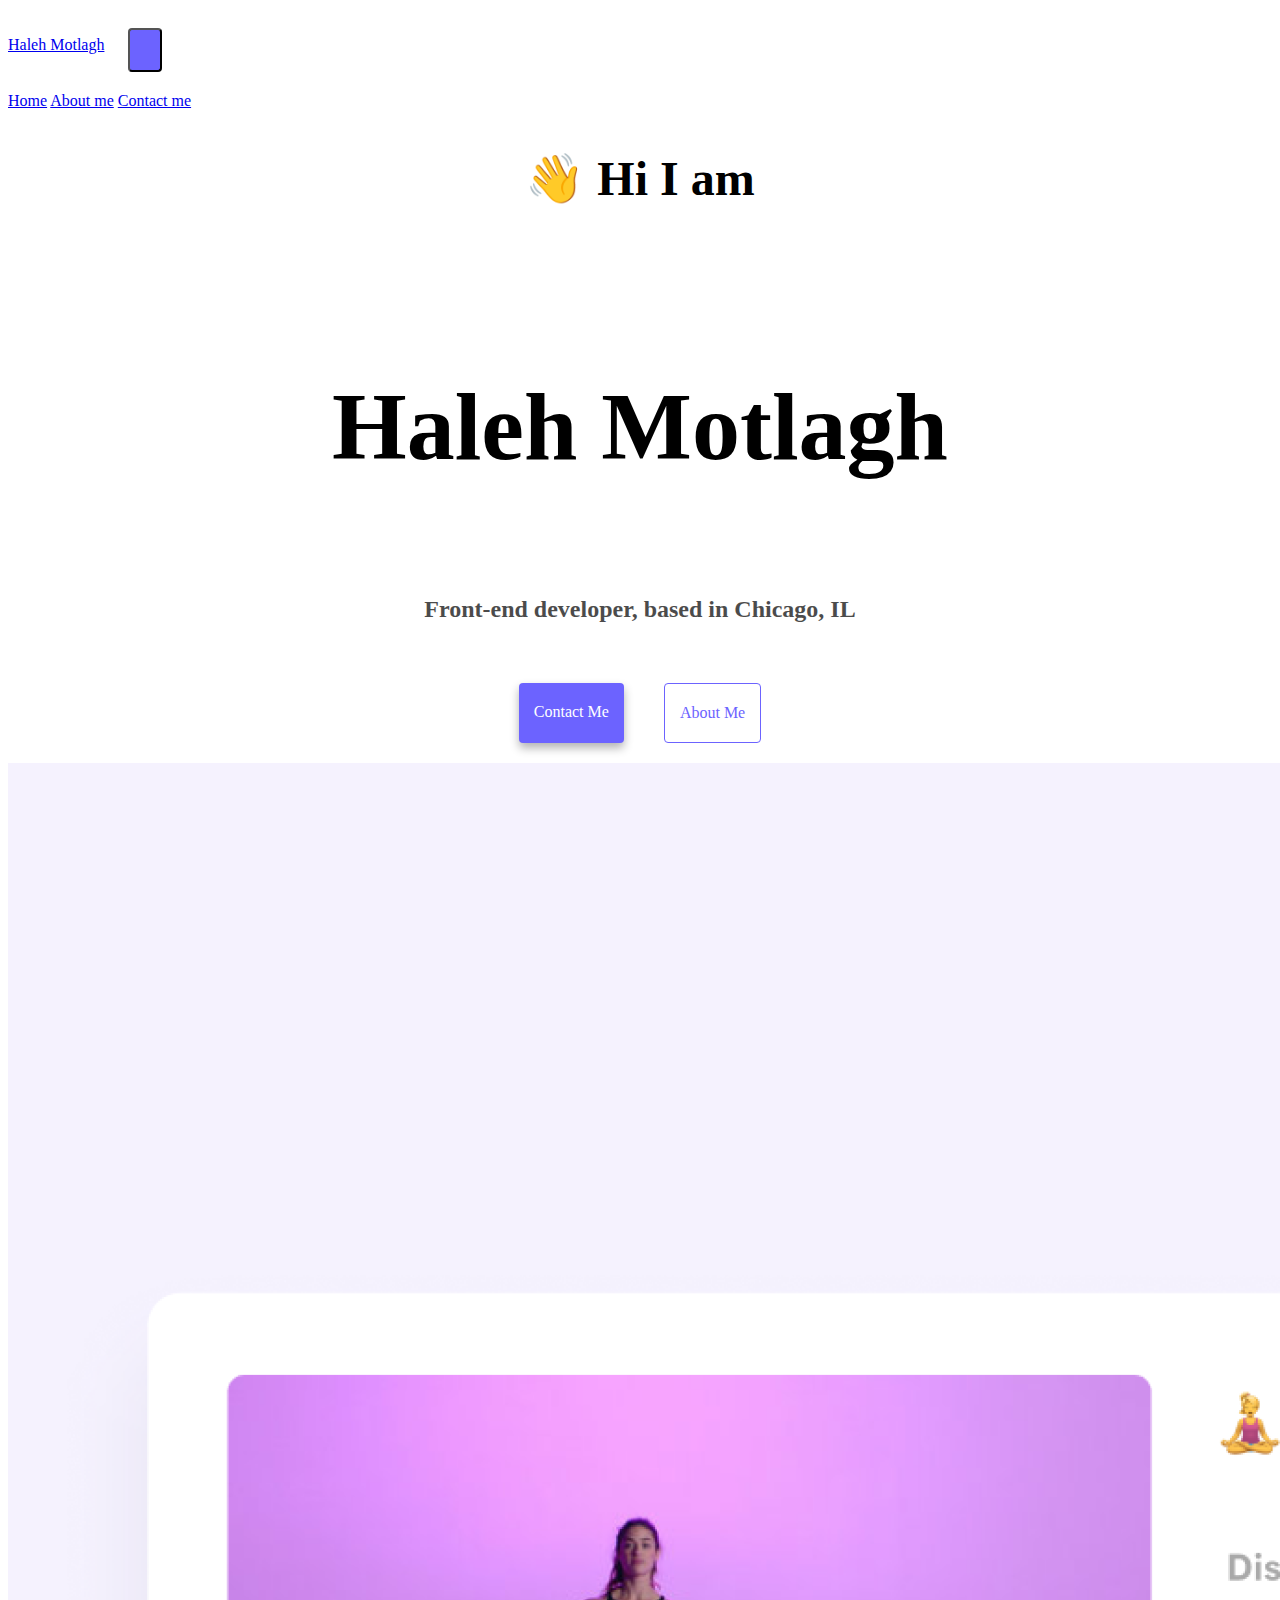
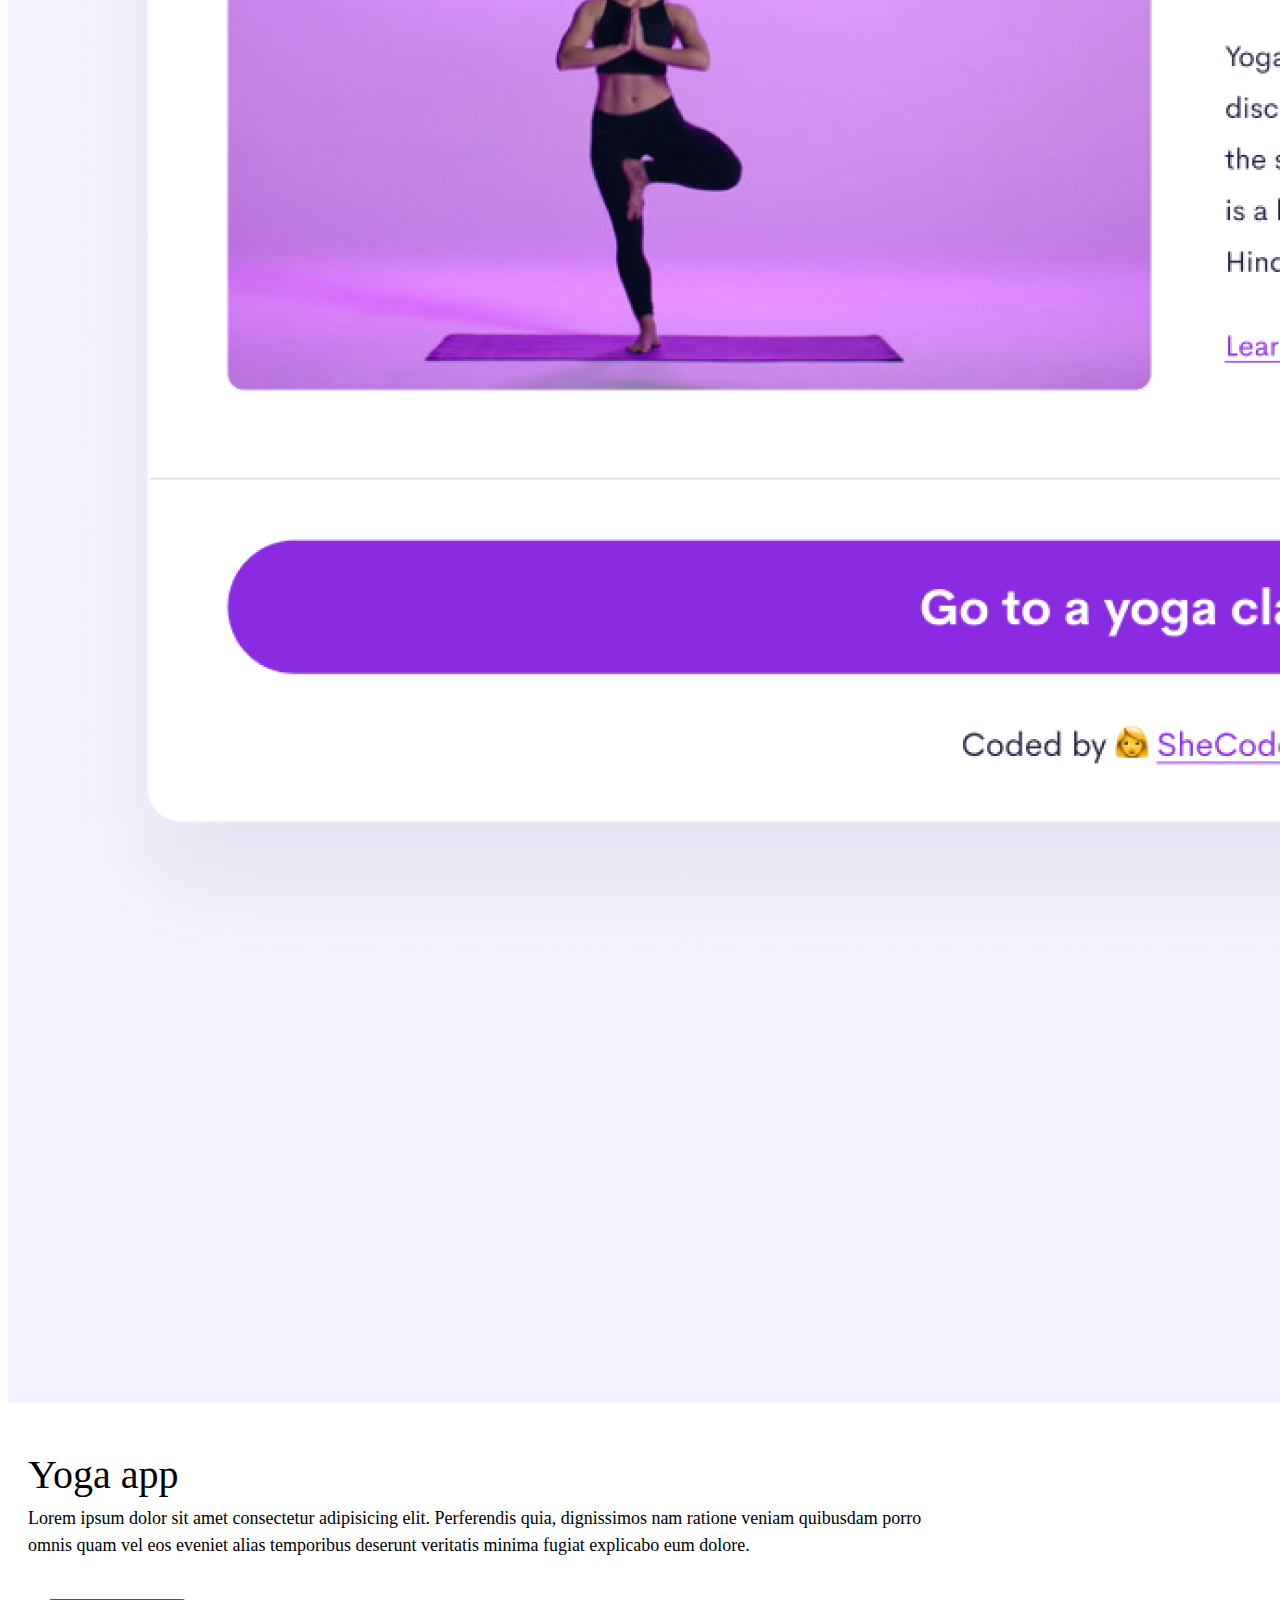
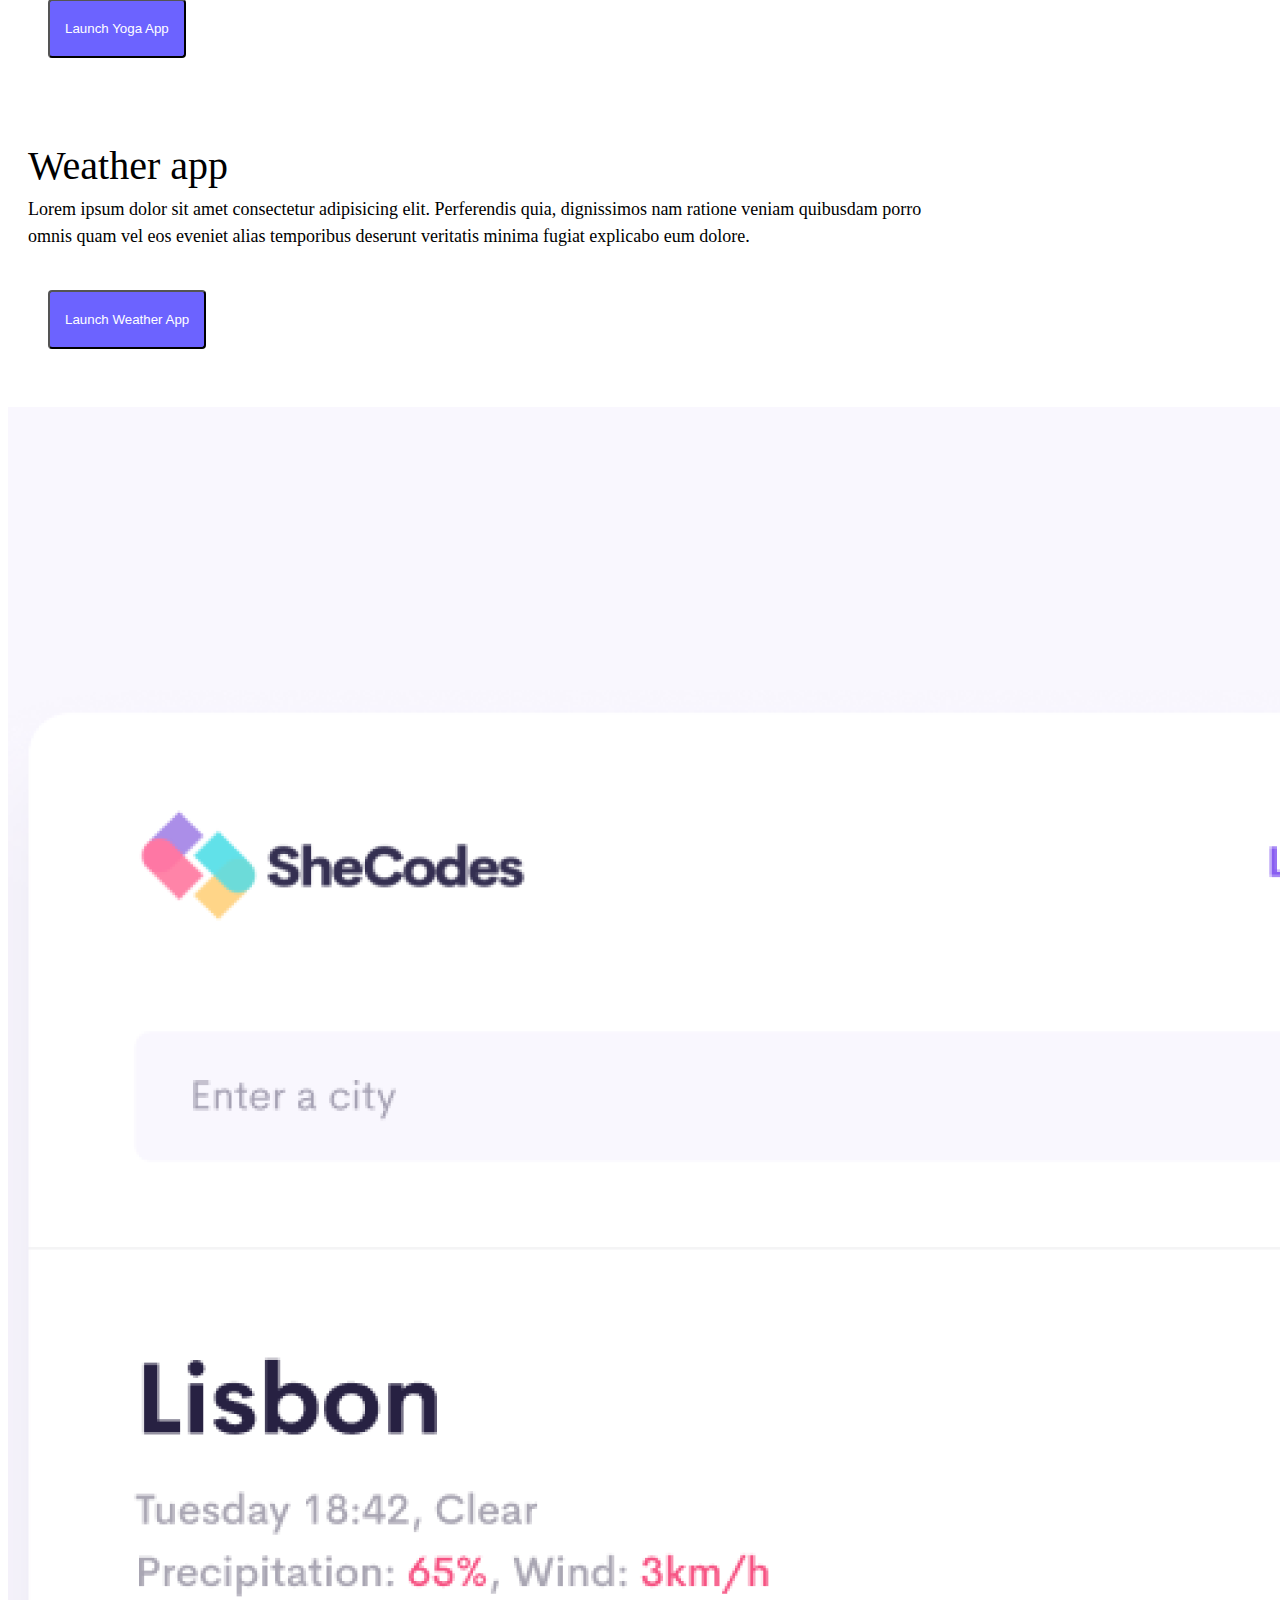
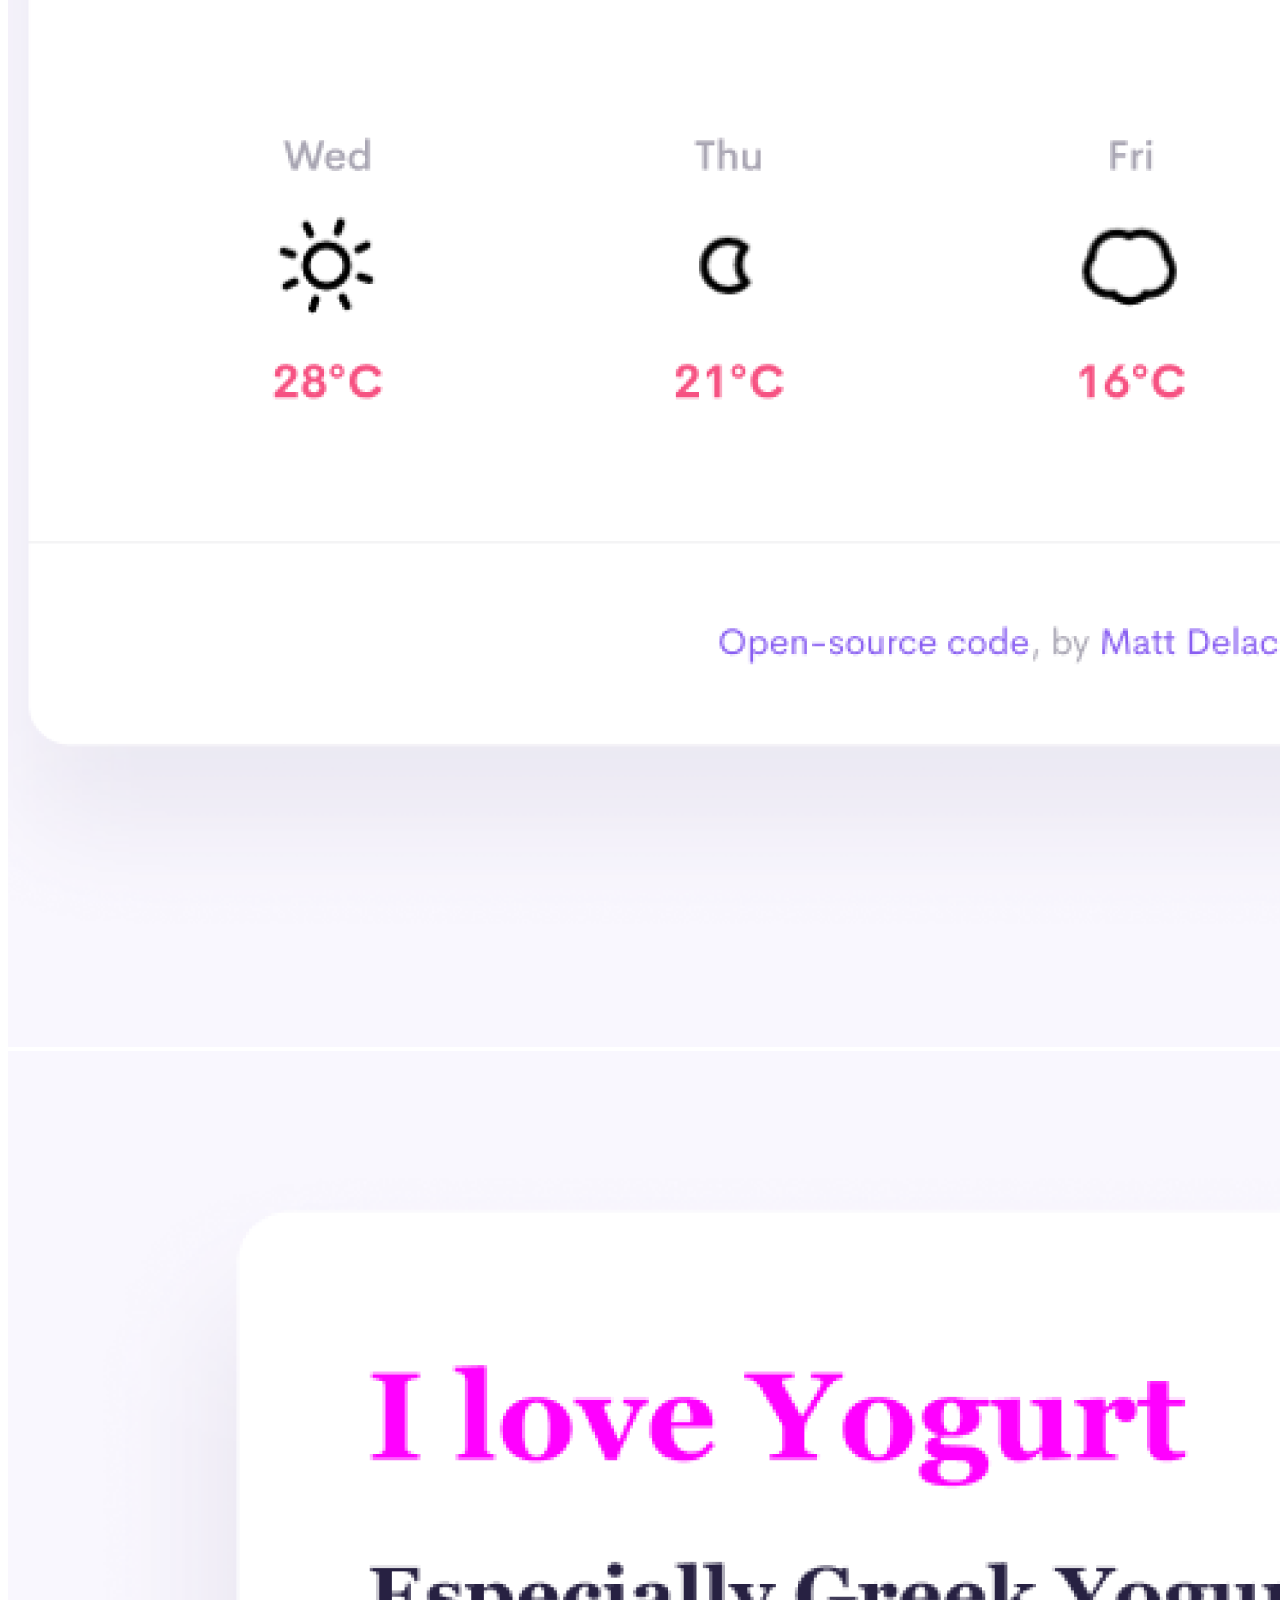
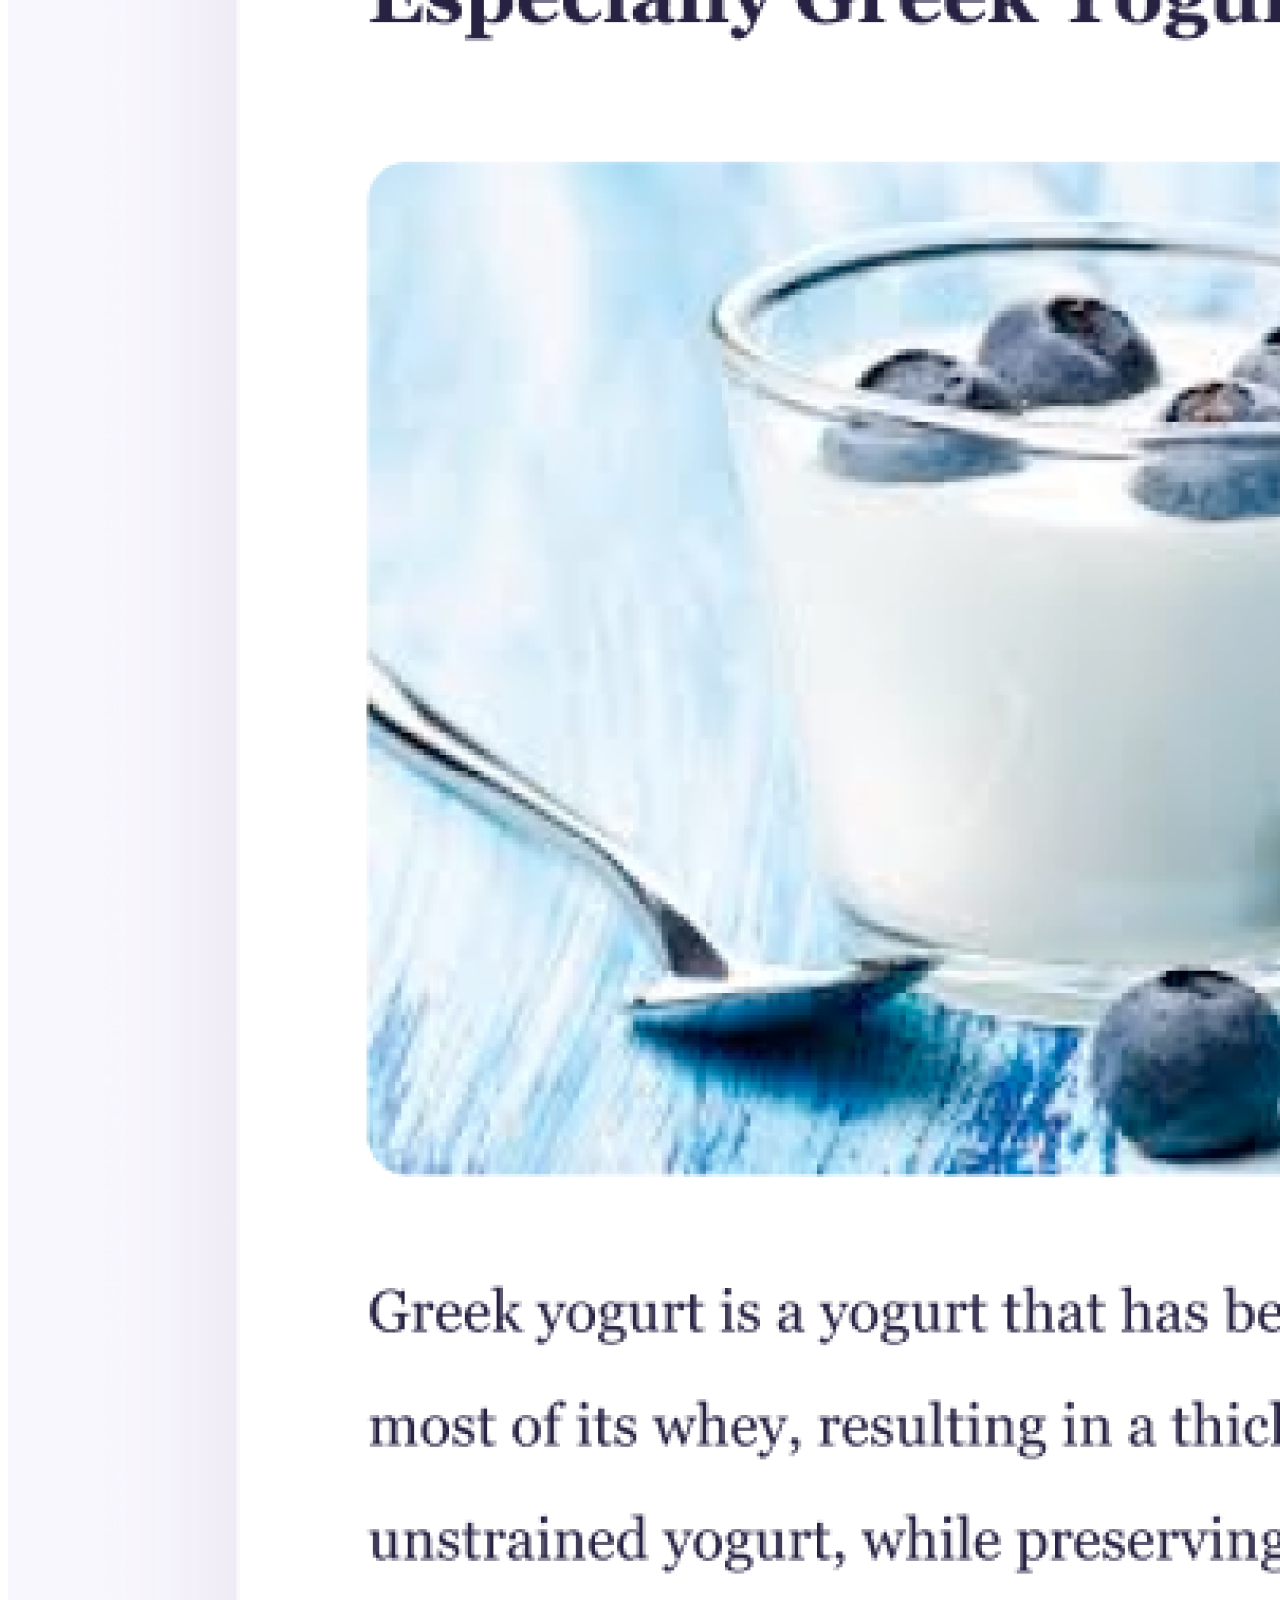
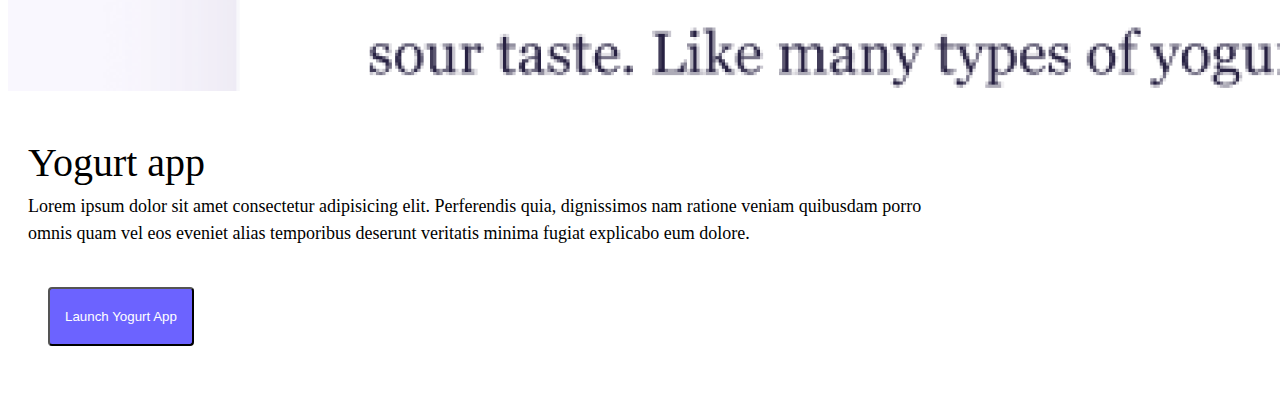
<file: index.html>
<!DOCTYPE html>
<html lang="en">
  <head>
    <meta charset="UTF-8" />
    <meta http-equiv="X-UA-Compatible" content="IE=edge" />
    <meta name="viewport" content="width=device-width, initial-scale=1.0" />
    <meta name="description" content="Front End Developer, Haleh Motlagh" />
    <title>Portfolio-Haleh Motlagh</title>
    <link rel="stylesheet" href="style.css" />
    <link
      href="https://cdn.jsdelivr.net/npm/bootstrap@5.1.3/dist/css/bootstrap.min.css"
      rel="stylesheet"
      integrity="sha384-1BmE4kWBq78iYhFldvKuhfTAU6auU8tT94WrHftjDbrCEXSU1oBoqyl2QvZ6jIW3"
      crossorigin="anonymous"
    />
    <script
      src="https://cdn.jsdelivr.net/npm/bootstrap@5.1.3/dist/js/bootstrap.bundle.min.js"
      integrity="sha384-ka7Sk0Gln4gmtz2MlQnikT1wXgYsOg+OMhuP+IlRH9sENBO0LRn5q+8nbTov4+1p"
      crossorigin="anonymous"
    ></script>
  </head>
  <body>
    <nav class="navbar navbar-expand-lg navbar-light bg-light fixed-top">
      <div class="container">
        <a class="navbar-brand" href="#">Haleh Motlagh</a>
        <button
          class="navbar-toggler"
          type="button"
          data-bs-toggle="collapse"
          data-bs-target="#navbarNavAltMarkup"
          aria-controls="navbarNavAltMarkup"
          aria-expanded="false"
          aria-label="Toggle navigation"
        >
          <span class="navbar-toggler-icon"></span>
        </button>
        <div class="collapse navbar-collapse" id="navbarNavAltMarkup">
          <div class="navbar-nav">
            <a class="nav-link active" aria-current="page" href="/index.html"
              >Home</a
            >
            <a class="nav-link" href="/about.html">About me</a>
            <a class="nav-link" href="/about.html#contact">Contact me</a>
          </div>
        </div>
      </div>
    </nav>
    <h2 class="mt-5">👋 Hi I am</h2>
    <h1 class="mt-3">Haleh Motlagh</h1>
    <h3>Front-end developer, based in Chicago, IL</h3>
    <div class="navigation-links mb-5">
      <a href="about.html#contact" class="contact-link">Contact me</a>
      <a href="about.html" class="about-link">About me</a>
    </div>
    <div class="container">
      <div class="row mt-5">
        <div class="col-sm-6">
          <img
            src="images/yoga.png"
            alt="yoga pose"
            class="img-fluid rounded d-none d-sm-block"
          />
        </div>
        <div class="col-sm-6">
          <p>
            <span class="mb-3">Yoga app </span>
            <br />
            Lorem ipsum dolor sit amet consectetur adipisicing elit. Perferendis
            quia, dignissimos nam ratione veniam quibusdam porro omnis quam vel
            eos eveniet alias temporibus deserunt veritatis minima fugiat
            explicabo eum dolore.
            <button type="button" class="navigation-links">
              Launch Yoga App
            </button>
          </p>
        </div>
      </div>
      <div class="row mt-5">
        <div class="col-sm-6">
          <p>
            <span class="mb-3">Weather app </span>
            <br />
            Lorem ipsum dolor sit amet consectetur adipisicing elit. Perferendis
            quia, dignissimos nam ratione veniam quibusdam porro omnis quam vel
            eos eveniet alias temporibus deserunt veritatis minima fugiat
            explicabo eum dolore.
            <button type="button" class="navigation-links">
              Launch Weather App
            </button>
          </p>
        </div>
        <div class="col-sm-6">
          <img
            src="images/weather.png"
            alt="weather"
            class="img-fluid rounded d-none d-sm-block"
          />
        </div>
      </div>
      <div class="row mt-5">
        <div class="col-sm-6">
          <img
            src="images/yogurt.png"
            alt="yogurt"
            class="img-fluid rounded d-none d-sm-block"
          />
        </div>
        <div class="col-sm-6">
          <p>
            <span class="mb-3">Yogurt app </span>
            <br />
            Lorem ipsum dolor sit amet consectetur adipisicing elit. Perferendis
            quia, dignissimos nam ratione veniam quibusdam porro omnis quam vel
            eos eveniet alias temporibus deserunt veritatis minima fugiat
            explicabo eum dolore.
            <button type="button" class="navigation-links">
              Launch Yogurt App
            </button>
          </p>
        </div>
      </div>
    </div>
  </body>
</html>
</file>
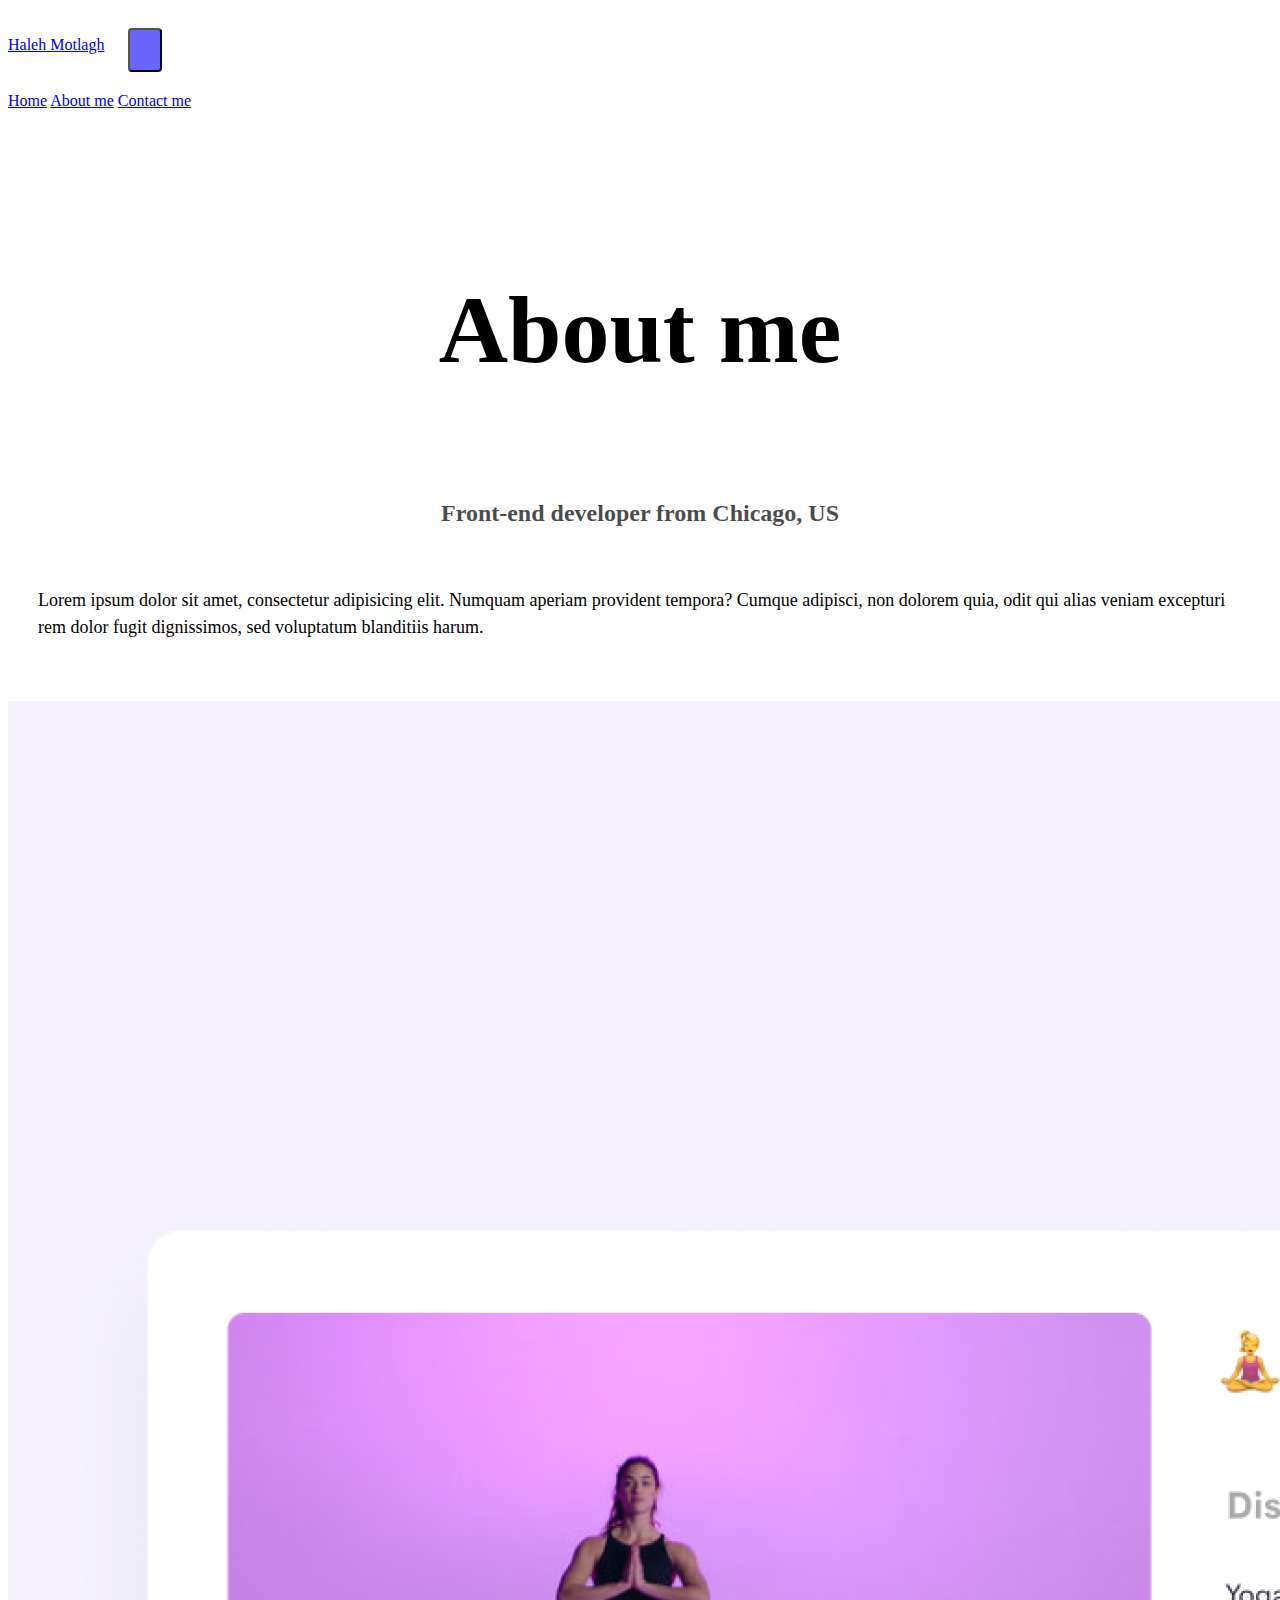
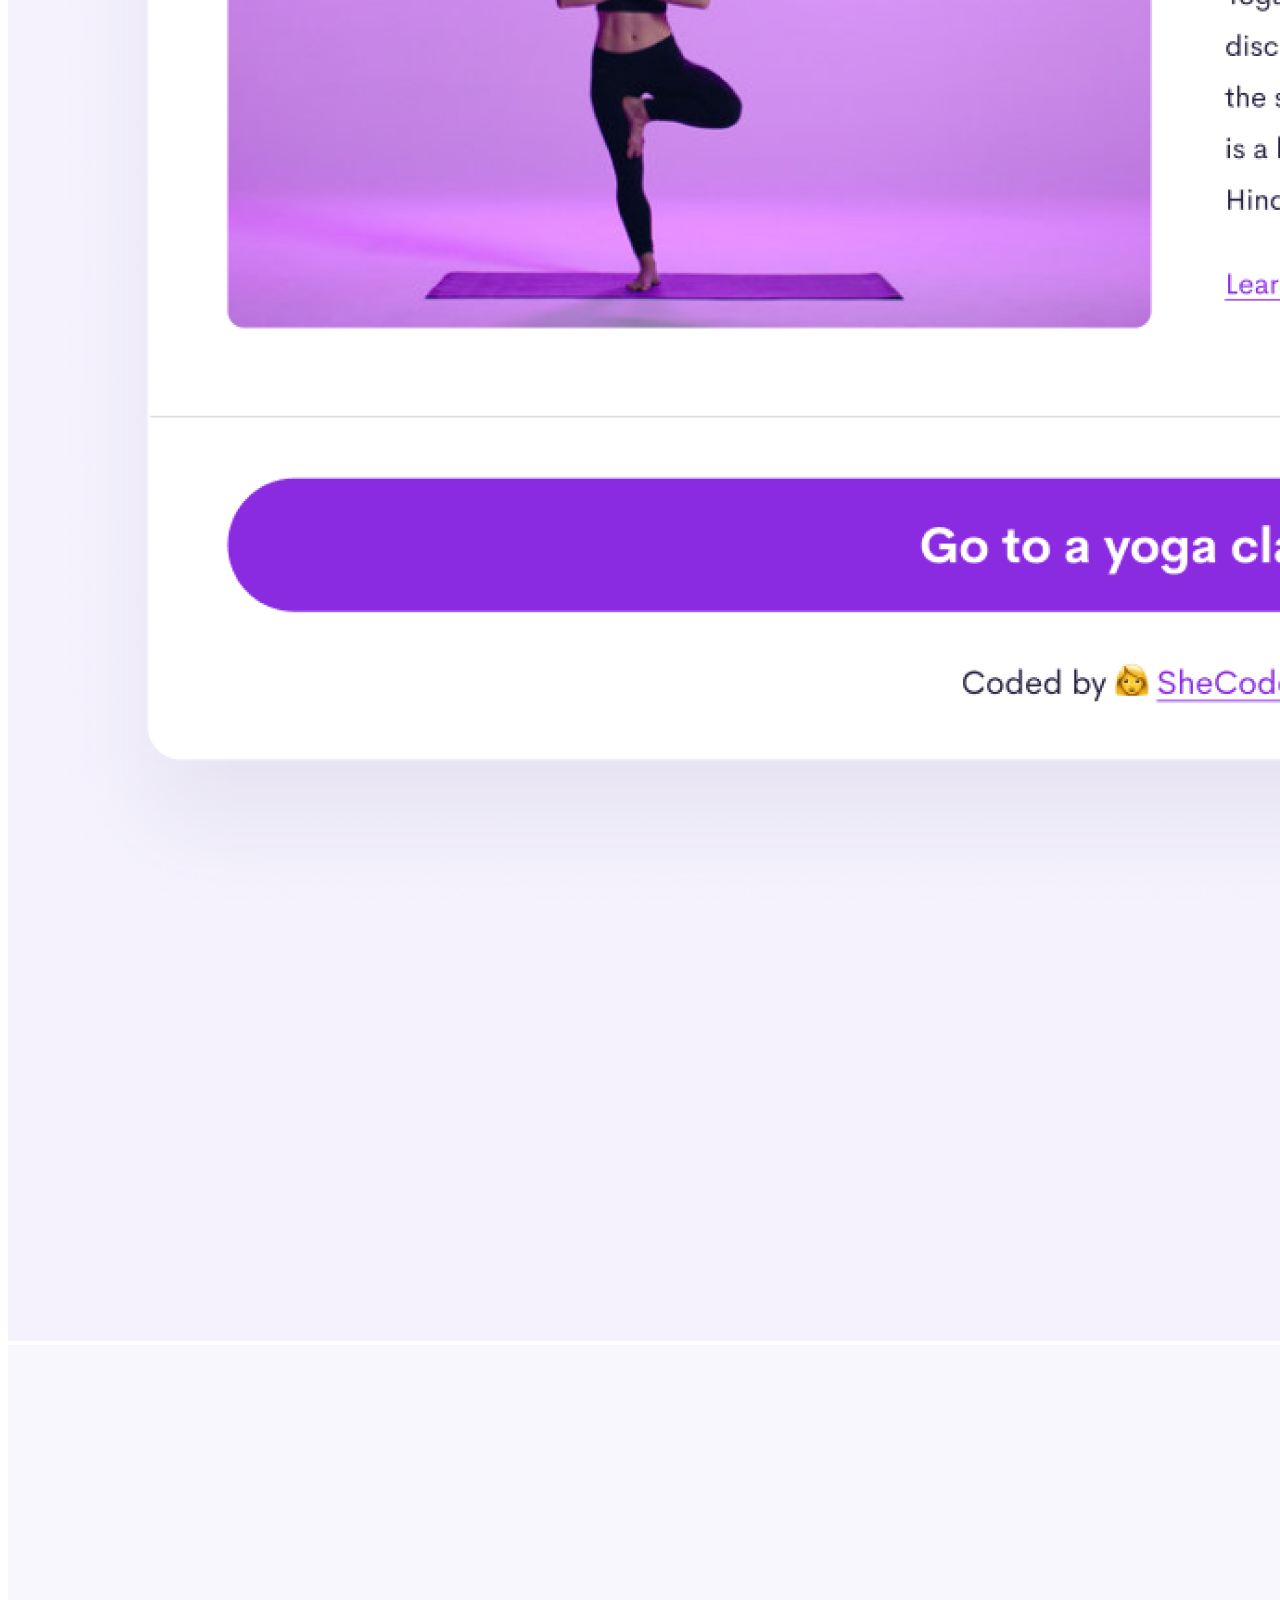
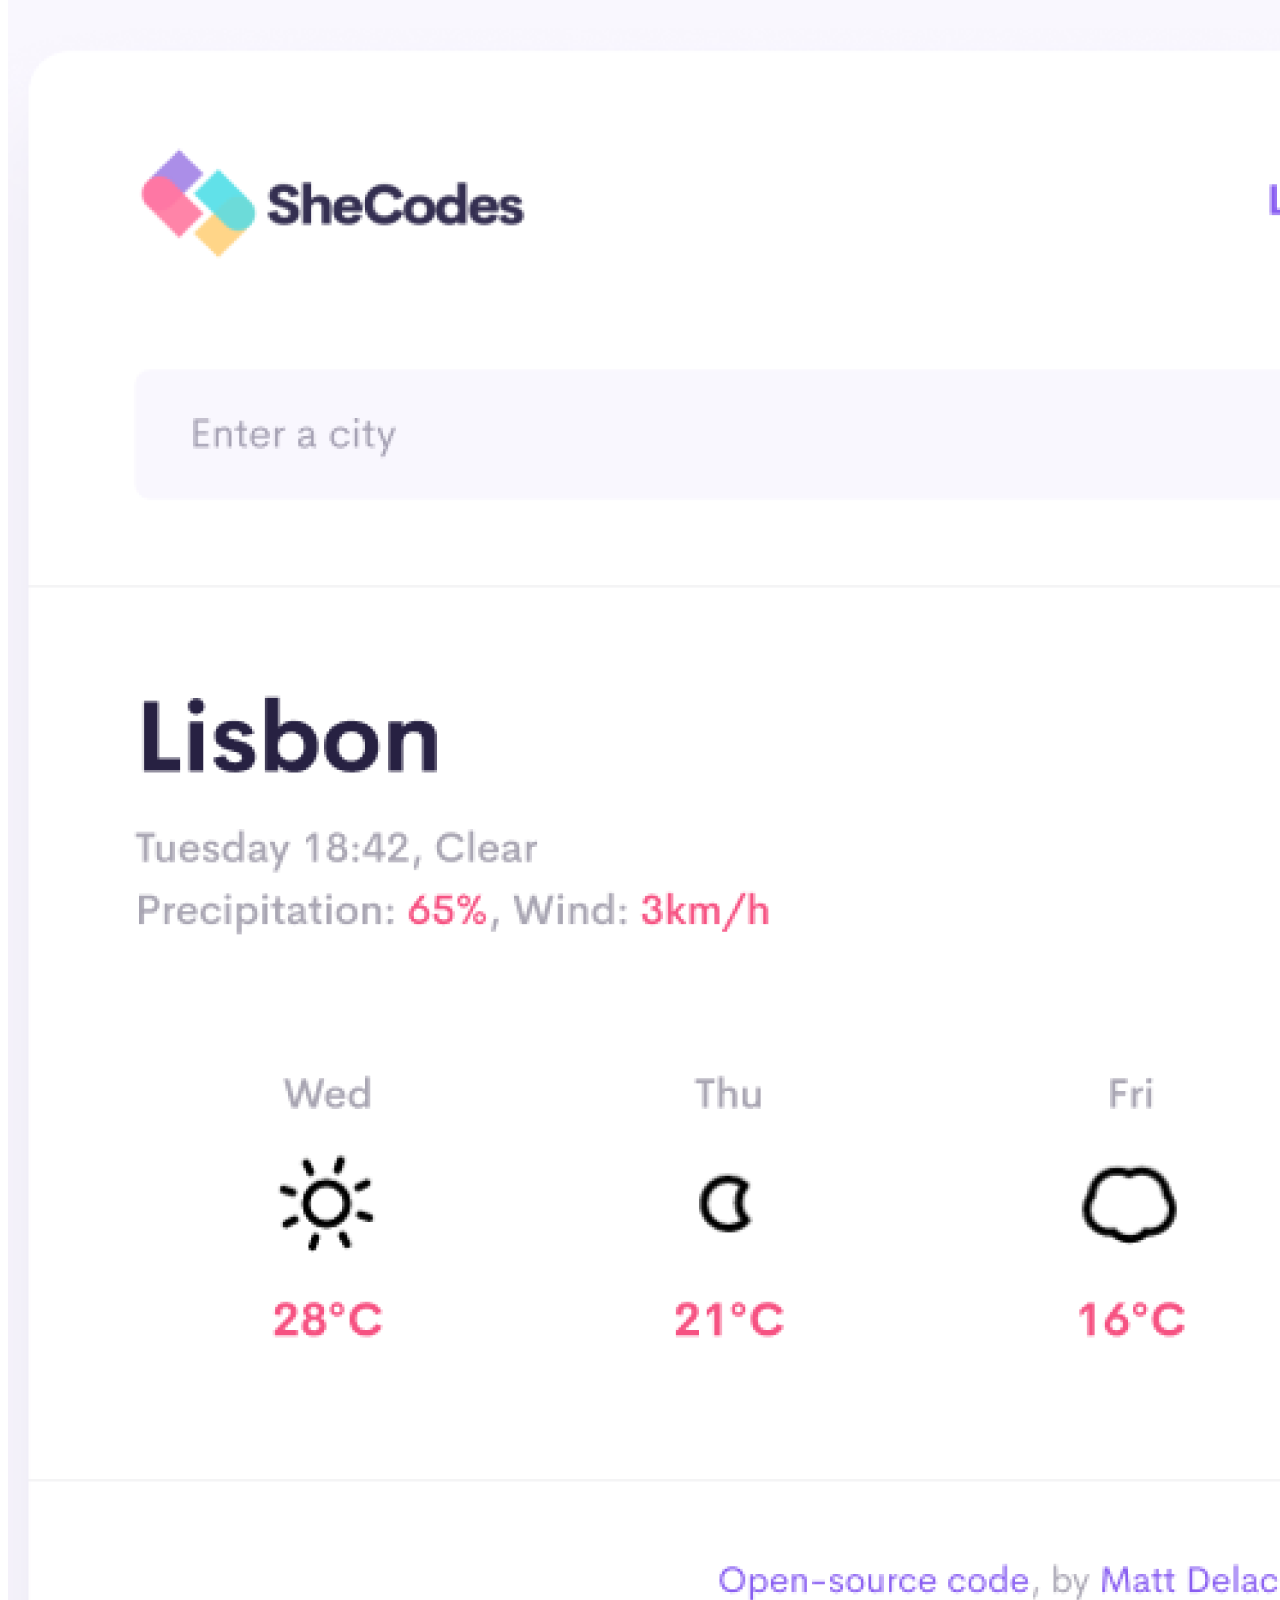
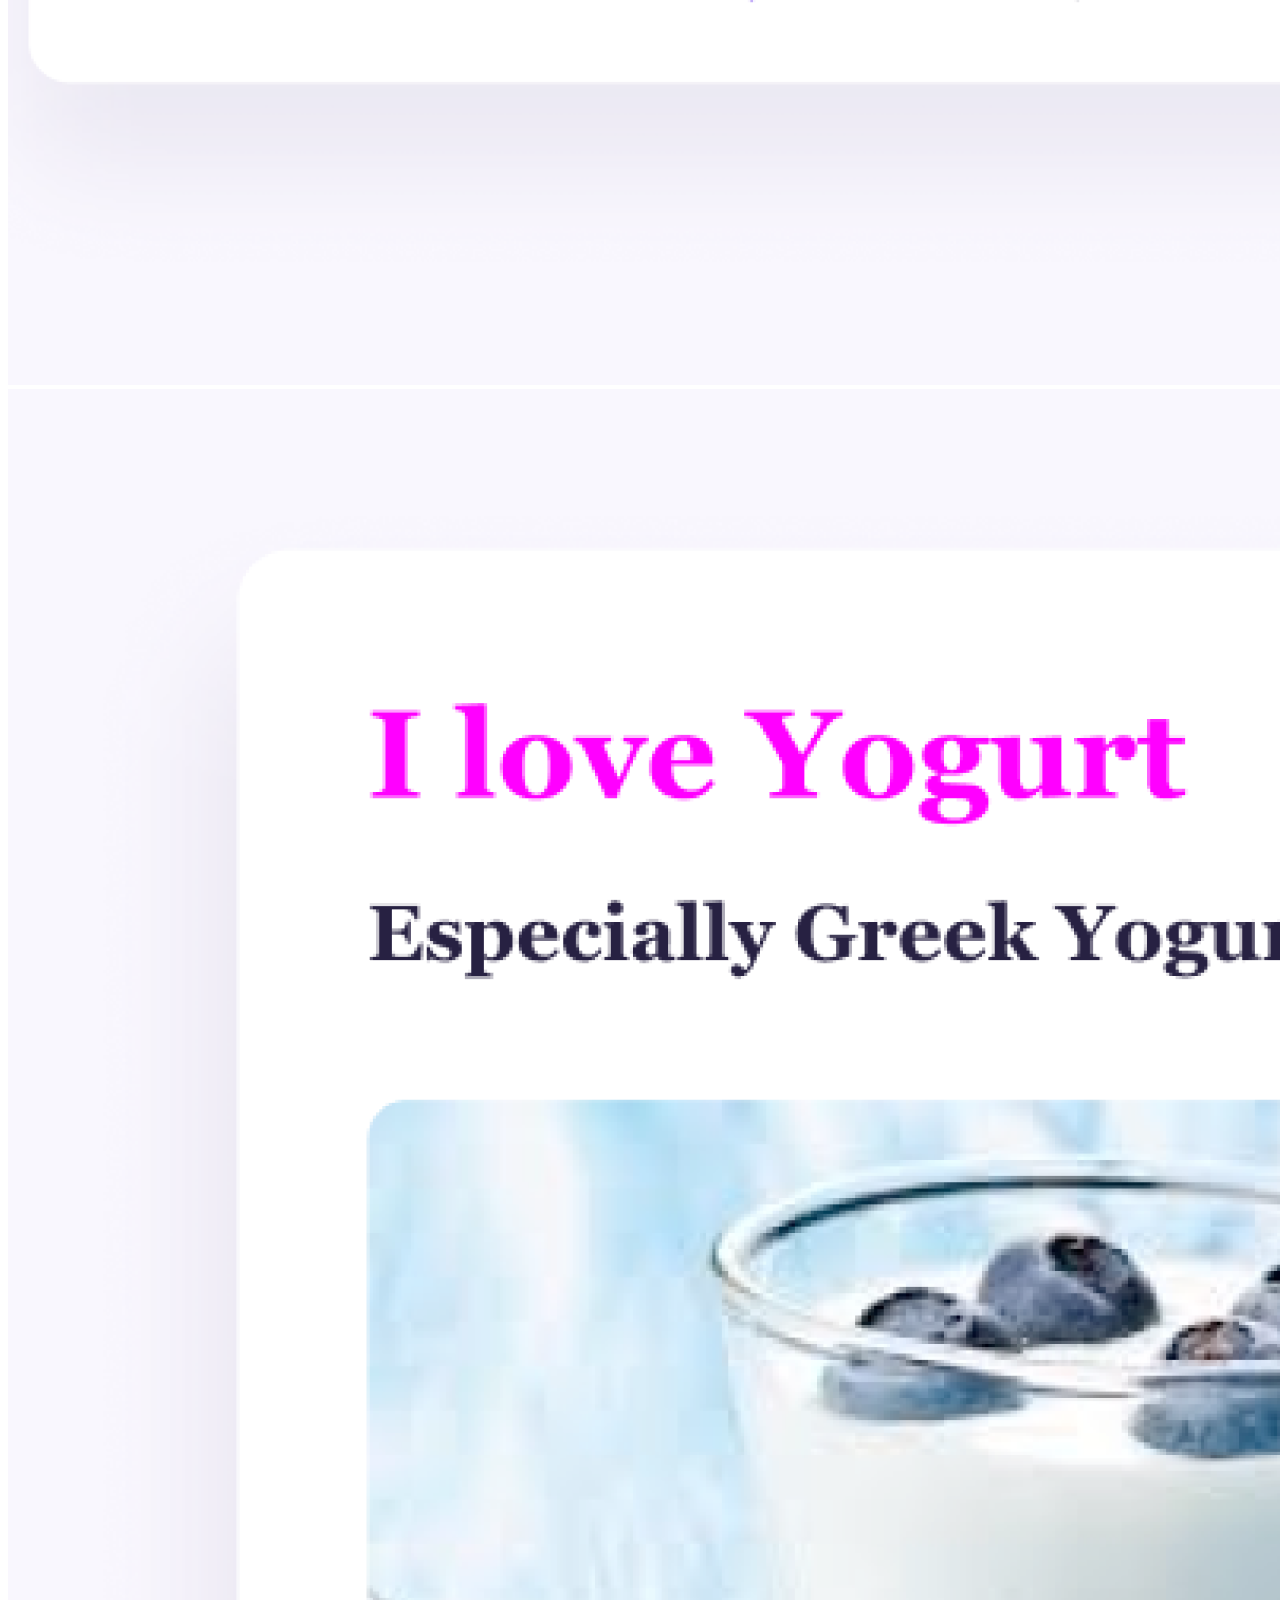
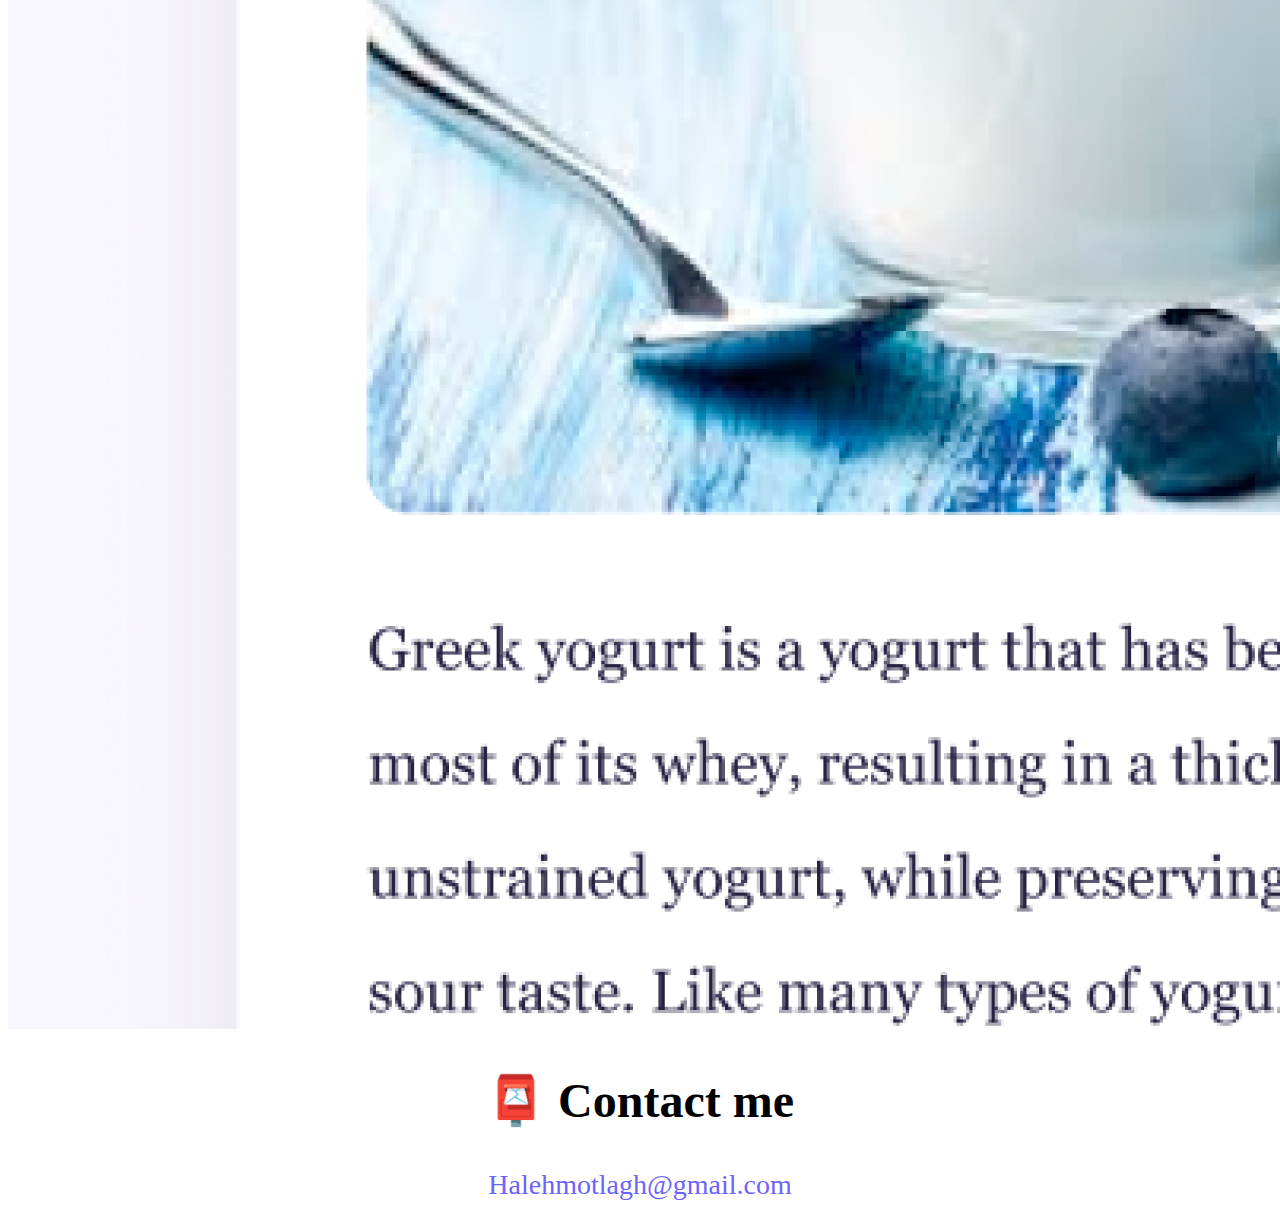
<file: about.html>
<!DOCTYPE html>
<html lang="en">
  <head>
    <meta charset="UTF-8" />
    <meta http-equiv="X-UA-Compatible" content="IE=edge" />
    <meta name="viewport" content="width=device-width, initial-scale=1.0" />
    <meta name="description" content="Front End Developer, Haleh Motlagh" />
    <link rel="stylesheet" href="style.css" />
    <link
      href="https://cdn.jsdelivr.net/npm/bootstrap@5.1.3/dist/css/bootstrap.min.css"
      rel="stylesheet"
      integrity="sha384-1BmE4kWBq78iYhFldvKuhfTAU6auU8tT94WrHftjDbrCEXSU1oBoqyl2QvZ6jIW3"
      crossorigin="anonymous"
    />
    <script
      src="https://cdn.jsdelivr.net/npm/bootstrap@5.1.3/dist/js/bootstrap.bundle.min.js"
      integrity="sha384-ka7Sk0Gln4gmtz2MlQnikT1wXgYsOg+OMhuP+IlRH9sENBO0LRn5q+8nbTov4+1p"
      crossorigin="anonymous"
    ></script>
    <title>About-Haleh Motlagh</title>
  </head>
  <body>
    <nav class="navbar navbar-expand-lg navbar-light bg-light fixed-top">
      <div class="container">
        <a class="navbar-brand" href="#">Haleh Motlagh</a>
        <button
          class="navbar-toggler"
          type="button"
          data-bs-toggle="collapse"
          data-bs-target="#navbarNavAltMarkup"
          aria-controls="navbarNavAltMarkup"
          aria-expanded="false"
          aria-label="Toggle navigation"
        >
          <span class="navbar-toggler-icon"></span>
        </button>
        <div class="collapse navbar-collapse" id="navbarNavAltMarkup">
          <div class="navbar-nav">
            <a class="nav-link " aria-current="page" href="/index.html"
              >Home</a
            >
            <a class="nav-link active" href="/about.html">About me</a>
            <a class="nav-link" href="/about.html#contact">Contact me</a>
          </div>
        </div>
      </div>
    </nav>
    <h1 class="mt-5">About me</h1>
    <h3>Front-end developer from Chicago, US</h3>
    <div class="about-paragraphs">
      <p class="text-center">
        Lorem ipsum dolor sit amet, consectetur adipisicing elit. Numquam
        aperiam provident tempora? Cumque adipisci, non dolorem quia, odit qui
        alias veniam excepturi rem dolor fugit dignissimos, sed voluptatum
        blanditiis harum.
      </p>
    </div>
    <div class="container">
      <div class="row">
        <div class="col-sm-4">
          <img
            src="images/yoga.png"
            alt="yoga pose"
            class="img-fluid rounded shadow-sm p-2 border"
          />
        </div>
          <div class="col-sm-4">
            <img
              src="images/weather.png"
              alt="weather app"
              class="img-fluid rounded shadow-sm p-2 border"
            />
          </div>
          <div class="col-sm-4">
            <img
              src="images/yogurt.png"
              alt="yogurt"
              class="img-fluid rounded shadow-sm p-2 border"
            />
          </div>
        </div>
      </div>
    </div>
    <div id="contact">
      <h2 class="mt-4">📮 Contact me</h2>
      <a href="mailto:halehmotlagh@gmail.com" class="email-link">
        Halehmotlagh@gmail.com</a
      >
    </div>
  </body>
</html>
</file>
<file: style.css>
:root {
  --primary-color: #6c63ff;
  --secondary-color: #f5f2fe;
  --box-shadow: 0 5px 10px rgba(0, 0, 0, 0.3);
}

@media (min-width: 375px) {
  h1 {
    font-size: 50px;
    padding-top: 100px;
  }
  h3 {
    padding-top: 50px;
  }
}

h1,
h2,
h3 {
  text-align: center;
}

h1 {
  font-size: 96px;
}

h2 {
  font-size: 48px;
}

h3 {
  font-size: 24px;
  opacity: 0.7;
}

p {
  padding: 20px;
  border-radius: 4px;
  font-size: 18px;
  line-height: 1.5;
  text-align: center;
}

button {
  background: var(--primary-color);
  color: white;
}

p {
  text-align: left;
}

span {
  font-size: 40px;
}

.container {
  max-width: 960px;
}

.navigation-links {
  display: flex;
  margin-top: 40px;
  justify-content: center;
}

.navigation-links a,
button {
  margin: 20px;
  border-radius: 4px;
  padding: 20px 15px;
  text-decoration: none;
  text-transform: capitalize;
}

.contact-link {
  background: var(--primary-color);
  box-shadow: var(--box-shadow);
  color: white;
}

.about-link {
  color: var(--primary-color);
  border: 1px solid var(--primary-color);
}

.homepage-link {
  color: var(--primary-color);
  text-align: center;
  display: block;
}

.about-paragraphs {
  display: flex;
  margin: 30px 0;
}

.about-paragraphs p {
  margin: 10px;
}

.email-link {
  display: flex;
  justify-content: center;
  color: var(--primary-color);
  font-size: 28px;
  text-decoration: none;
}

.email-link:hover {
  text-decoration: underline;
}
</file>
